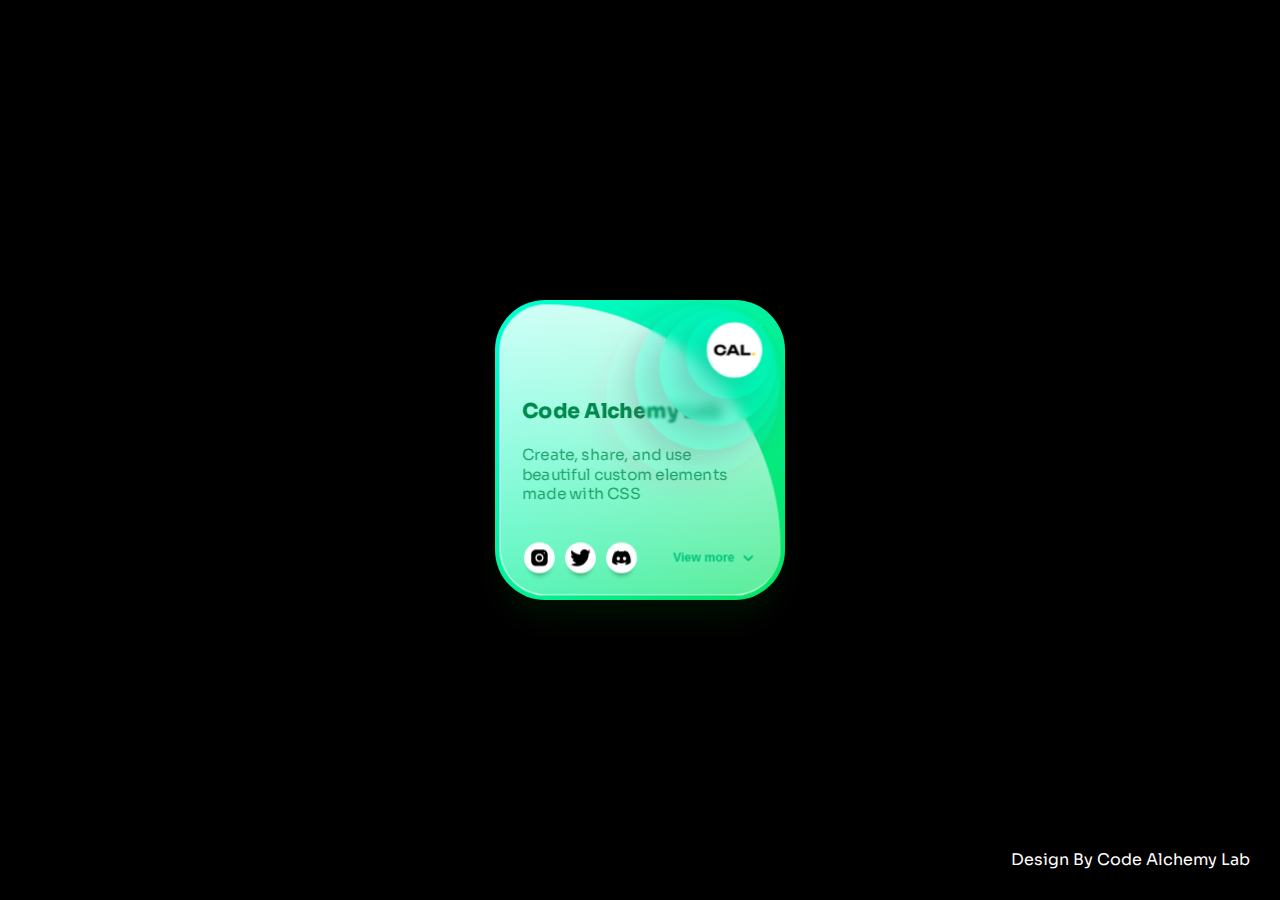
<file: Card 01/index.html>
<!DOCTYPE html>
<html lang="en">

<head>
    <meta charset="UTF-8" />
    <meta name="viewport" content="width=device-width, initial-scale=1.0" />
    <link rel="stylesheet" href="style.css  " />
    <title>Card</title>
</head>

<body>
    <div class="parent">
        <div class="card">
            <div class="logo">
                <span class="circle circle1"></span>
                <span class="circle circle2"></span>
                <span class="circle circle3"></span>
                <span class="circle circle4"></span>
                <span class="circle circle5">
                    <img src="./img/Main.svg" alt="">
                </span>
            </div>
            <div class="glass"></div>
            <div class="content">
                <span class="title">Code Alchemy Lab</span>
                <span class="text">Create, share, and use beautiful custom elements made with
                    CSS</span>
            </div>
            <div class="bottom">
                <div class="social-buttons-container">
                    <button class="social-button .social-button1">
                        <img src="./img/instagram.svg" alt="">
                    </button>
                    <button class="social-button .social-button2">
                        <img src="./img/Twitter.svg" alt="">
                    </button>
                    <button class="social-button .social-button3">
                        <img src="./img/Discord.svg" alt="">
                    </button>
                </div>
                <div class="view-more">
                    <button class="view-more-button">View more</button>
                    <svg class="svg" xmlns="http://www.w3.org/2000/svg" viewBox="0 0 24 24" stroke-linecap="round"
                        stroke-linejoin="round">
                        <path d="m6 9 6 6 6-6"></path>
                    </svg>
                </div>
            </div>
        </div>
    </div>
</body>

</html>
</file>
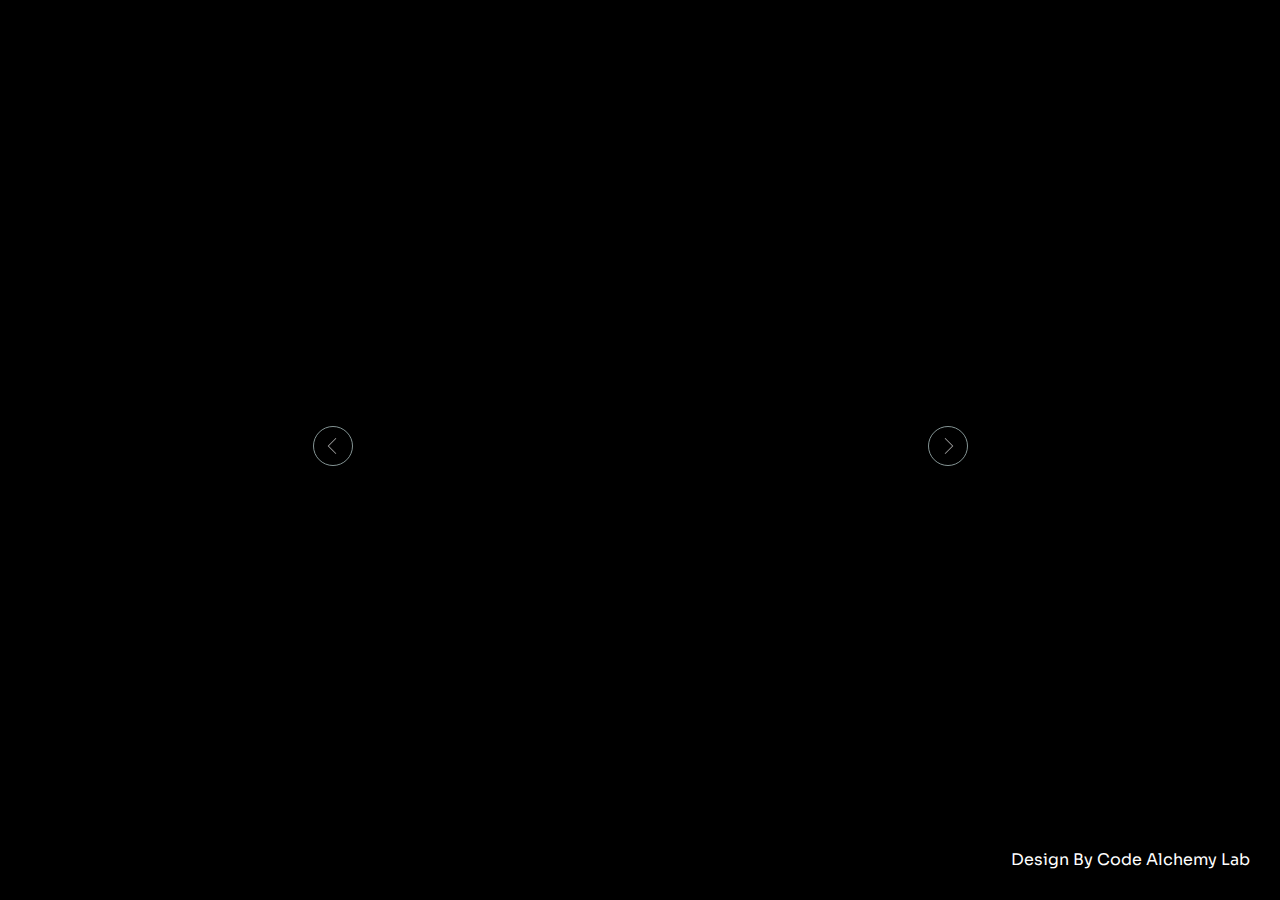
<file: Card 04/index.html>
<!DOCTYPE html>
<html lang="en">

<head>
    <meta charset="UTF-8" />
    <meta name="viewport" content="width=device-width, initial-scale=1.0" />
    <link rel='stylesheet' href='https://cdnjs.cloudflare.com/ajax/libs/font-awesome/5.8.1/css/all.min.css'>
    <link rel="stylesheet" href="style.css  " />
    <title>Card Animation</title>
</head>

<body>
    <div class='parent'>
        <div class='slider'>
          <button type="button" id='right' class='right' name="button">
  
            <svg version="1.1" id="Capa_1" width='40px' height='40px ' xmlns="http://www.w3.org/2000/svg"
              xmlns:xlink="http://www.w3.org/1999/xlink" x="0px" y="0px" viewBox="0 0 477.175 477.175"
              style="enable-background:new 0 0 477.175 477.175;" xml:space="preserve">
              <g>
                <path style='fill: #9d9d9d;' d="M360.731,229.075l-225.1-225.1c-5.3-5.3-13.8-5.3-19.1,0s-5.3,13.8,0,19.1l215.5,215.5l-215.5,215.5
            c-5.3,5.3-5.3,13.8,0,19.1c2.6,2.6,6.1,4,9.5,4c3.4,0,6.9-1.3,9.5-4l225.1-225.1C365.931,242.875,365.931,234.275,360.731,229.075z
            " />
              </g>
  
            </svg>
  
          </button>
          <button type="button" id='left' class='left' name="button">
            <svg version="1.1" id="Capa_2" xmlns="http://www.w3.org/2000/svg" xmlns:xlink="http://www.w3.org/1999/xlink"
              x="0px" y="0px" viewBox="0 0 477.175 477.175" style="enable-background:new 0 0 477.175 477.175;"
              xml:space="preserve">
              <g>
                <path style='fill: #9d9d9d;' d="M145.188,238.575l215.5-215.5c5.3-5.3,5.3-13.8,0-19.1s-13.8-5.3-19.1,0l-225.1,225.1c-5.3,5.3-5.3,13.8,0,19.1l225.1,225
            c2.6,2.6,6.1,4,9.5,4s6.9-1.3,9.5-4c5.3-5.3,5.3-13.8,0-19.1L145.188,238.575z" />
              </g>
            </svg>
          </button>
          <svg id='svg2' class='up2' xmlns="http://www.w3.org/2000/svg" xmlns:xlink="http://www.w3.org/1999/xlink">
            <circle id='circle1' class='circle1 steap' cx="34px" cy="49%" r="20" />
            <circle id='circle2' class='circle2 steap' cx="34px" cy="49%" r="100" />
            <circle id='circle3' class='circle3 steap' cx="34px" cy="49%" r="180" />
            <circle id='circle4' class='circle4 steap' cx="34px" cy="49%" r="260" />
            <circle id='circle5' class='circle5 steap' cx="34px" cy="49%" r="340" />
            <circle id='circle6' class='circle6 steap' cx="34px" cy="49%" r="420" />
            <circle id='circle7' class='circle7 steap' cx="34px" cy="49%" r="500" />
            <circle id='circle8' class='circle8 steap' cx="34px" cy="49%" r="580" />
            <circle id='circle9' class='circle9 steap' cx="34px" cy="49%" r="660" />
          </svg>
          <svg id='svg1' class='up2' xmlns="http://www.w3.org/2000/svg" xmlns:xlink="http://www.w3.org/1999/xlink">
            <circle id='circle10' class='circle10 steap' cx="648px" cy="49%" r="20" />
            <circle id='circle11' class='circle11 steap' cx="648px" cy="49%" r="100" />
            <circle id='circle12' class='circle12 steap' cx="648px" cy="49%" r="180" />
            <circle id='circle13' class='circle13 steap' cx="648px" cy="49%" r="260" />
            <circle id='circle14' class='circle14 steap' cx="648px" cy="49%" r="340" />
            <circle id='circle15' class='circle15 steap' cx="648px" cy="49%" r="420" />
            <circle id='circle16' class='circle16 steap' cx="648px" cy="49%" r="500" />
            <circle id='circle17' class='circle17 steap' cx="648px" cy="49%" r="580" />
            <circle id='circle18' class='circle18 steap' cx="648px" cy="49%" r="660" />
          </svg>
          <div id='slide1' class='slide1 up1'>Rajasthan</div>
          <div id='slide2' class='slide2'>Assam</div>
          <div id='slide3' class='slide3'>Kerala</div>
          <div id='slide4' class='slide4'>Ladakh</div>
        </div>
      </div>
    <script src="script.js"></script>
</body>

</html>
</file>
<file: Card 01/style.css>
@import url('https://fonts.googleapis.com/css2?family=Sora:wght@100;200;300;400;500;600&display=swap');

body {
    margin: 0;
    padding: 0;
    font-family: 'Sora', sans-serif;
    position: relative;
    width: 100%;
    height: 100vh;
    background: black;
    display: flex;
    align-items: center;
    justify-content: center;
    position: relative;
}
body::after{
    position: absolute;
    content: "Design By Code Alchemy Lab";
    bottom: 30px;
    right: 30px;
    color: white;
}
.parent {
    width: 290px;
    height: 300px;
    perspective: 1000px;
}

.card {
    height: 100%;
    border-radius: 50px;
    background: linear-gradient(135deg, rgb(0, 255, 214) 0%, rgb(8, 226, 96) 100%);
    transition: all 0.5s ease-in-out;
    transform-style: preserve-3d;
    box-shadow: rgba(5, 71, 17, 0) 40px 50px 25px -40px, rgba(5, 71, 17, 0.2) 0px 25px 25px -5px;
}

.glass {
    transform-style: preserve-3d;
    position: absolute;
    inset: 8px;
    border-radius: 55px;
    border-top-right-radius: 100%;
    background: linear-gradient(0deg, rgba(255, 255, 255, 0.349) 0%, rgba(255, 255, 255, 0.815) 100%);
    transform: translate3d(0px, 0px, 25px);
    border-left: 1px solid white;
    border-bottom: 1px solid white;
    transition: all 0.5s ease-in-out;
}

.content {
    padding: 100px 60px 0px 30px;
    transform: translate3d(0, 0, 26px);
}

.content .title {
    display: block;
    color: #00894d;
    font-weight: 900;
    font-size: 20px;
}

.content .text {
    display: block;
    color: rgba(0, 137, 78, 0.7647058824);
    font-size: 15px;
    margin-top: 20px;
}

.bottom {
    padding: 10px 12px;
    transform-style: preserve-3d;
    position: absolute;
    bottom: 20px;
    left: 20px;
    right: 20px;
    display: flex;
    align-items: center;
    justify-content: space-between;
    transform: translate3d(0, 0, 26px);
}

.bottom .view-more {
    display: flex;
    align-items: center;
    width: 40%;
    justify-content: flex-end;
    transition: all 0.2s ease-in-out;
}

.bottom .view-more:hover {
    transform: translate3d(0, 0, 10px);
}

.bottom .view-more .view-more-button {
    background: none;
    border: none;
    color: #00c37b;
    font-weight: bolder;
    font-size: 12px;
}

.bottom .view-more .svg {
    fill: none;
    stroke: #00c37b;
    stroke-width: 3px;
    max-height: 15px;
}

.bottom .social-buttons-container {
    display: flex;
    gap: 10px;
    transform-style: preserve-3d;
}

.bottom .social-buttons-container .social-button {
    width: 30px;
    aspect-ratio: 1;
    padding: 5px;
    background: rgb(255, 255, 255);
    border-radius: 50%;
    border: none;
    display: grid;
    place-content: center;
    box-shadow: rgba(5, 71, 17, 0.5) 0px 7px 5px -5px;
}

.bottom .social-buttons-container .social-button img {
    width: 100%;
}

.bottom .social-buttons-container .social-button:first-child {
    transition: transform 0.2s ease-in-out 0.4s, box-shadow 0.2s ease-in-out 0.4s;
}

.bottom .social-buttons-container .social-button:nth-child(2) {
    transition: transform 0.2s ease-in-out 0.6s, box-shadow 0.2s ease-in-out 0.6s;
}

.bottom .social-buttons-container .social-button:nth-child(3) {
    transition: transform 0.2s ease-in-out 0.8s, box-shadow 0.2s ease-in-out 0.8s;
}

.bottom .social-buttons-container .social-button .svg {
    width: 15px;
    fill: #00894d;
}

.bottom .social-buttons-container .social-button:hover {
    background: black;
}

.bottom .social-buttons-container .social-button:hover .svg {
    fill: white;
}

.bottom .social-buttons-container .social-button:active {
    background: rgb(255, 234, 0);
}

.bottom .social-buttons-container .social-button:active .svg {
    fill: black;
}

.logo {
    position: absolute;
    right: 0;
    top: 0;
    transform-style: preserve-3d;
}

.logo .circle {
    display: block;
    position: absolute;
    aspect-ratio: 1;
    border-radius: 50%;
    top: 0;
    right: 0;
    box-shadow: rgba(100, 100, 111, 0.2) -10px 10px 20px 0px;
    -webkit-backdrop-filter: blur(5px);
    backdrop-filter: blur(5px);
    background: rgba(0, 249, 203, 0.2);
    transition: all 0.5s ease-in-out;
}

.logo .circle1 {
    width: 170px;
    transform: translate3d(0, 0, 20px);
    top: 8px;
    right: 8px;
}

.logo .circle2 {
    width: 140px;
    transform: translate3d(0, 0, 40px);
    top: 10px;
    right: 10px;
    -webkit-backdrop-filter: blur(1px);
    backdrop-filter: blur(1px);
    transition-delay: 0.4s;
}

.logo .circle3 {
    width: 110px;
    transform: translate3d(0, 0, 60px);
    top: 17px;
    right: 17px;
    transition-delay: 0.8s;
}

.logo .circle4 {
    width: 80px;
    transform: translate3d(0, 0, 80px);
    top: 23px;
    right: 23px;
    transition-delay: 1.2s;
}

.logo .circle5 {
    width: 50px;
    transform: translate3d(0, 0, 100px);
    top: 35px;
    right: 35px;
    display: grid;
    place-content: center;
    transition-delay: 1.6s;
}

.logo .circle5 img {
    width: 100%;
}

.logo .circle5 .svg {
    width: 20px;
    fill: white;
}

.parent:hover .card {
    transform: rotate3d(1, 1, 0, 30deg);
    box-shadow: rgba(5, 71, 17, 0.3) 30px 50px 25px -40px, rgba(5, 71, 17, 0.1) 0px 25px 30px 0px;
}

.parent:hover .card .bottom .social-buttons-container .social-button {
    transform: translate3d(0, 0, 50px);
    box-shadow: rgba(5, 71, 17, 0.2) -5px 20px 10px 0px;
}

.parent:hover .card .logo .circle2 {
    transform: translate3d(0, 0, 60px);
}

.parent:hover .card .logo .circle3 {
    transform: translate3d(0, 0, 80px);
}

.parent:hover .card .logo .circle4 {
    transform: translate3d(0, 0, 100px);
}

.parent:hover .card .logo .circle5 {
    transform: translate3d(0, 0, 120px);
}
</file>
<file: Card 04/style.css>
@import url('https://fonts.googleapis.com/css2?family=Sora:wght@100;200;300;400;500;600&display=swap');

:root {
  --card-width: 200px;
  --card-height: 300px;
  --card-transition-duration: 800ms;
  --card-transition-easing: ease;
}


body {
  margin: 0;
  padding: 0;
  font-family: 'Sora', sans-serif;
  width: 100%;
  height: 100vh;
  display: flex;
  justify-content: center;
  align-items: center;
  background: rgb(0, 0, 0);
  overflow: hidden;
  position: relative;
}

body::after {
  position: absolute;
  content: "Design By Code Alchemy Lab";
  bottom: 30px;
  right: 30px;
  color: white;
}

.parent {
  width: 681px;
  height: 384px;
  top: 0;
  bottom: 0;
  left: 0;
  right: 0;
  margin: auto auto;
  overflow: hidden;
  position: absolute;
  border-radius: 16px;
  -webkit-box-shadow: 0 0 88px 5px rgba(0, 0, 0, 0.75);
  -moz-box-shadow: 0 0 88px 5px rgba(0, 0, 0, 0.75);
  box-shadow: 0 0 88px 5px rgba(0, 0, 0, 0.75);
}

svg {
  position: absolute;
  z-index: 1;
  width: 681px;
  height: 384px;
}

button {
  position: absolute;
  z-index: 50;
  width: 40px;
  overflow: hidden;
  height: 40px;
  border: none;
  border-radius: 50%;
  background: #fff;
  cursor: pointer;
  -webkit-box-shadow: 0 0 88px 5px rgba(0, 0, 0, 0.75);
  -moz-box-shadow: 0 0 88px 5px rgba(0, 0, 0, 0.75);
  box-shadow: 0 0 88px 5px rgba(0, 0, 0, 0.75);
}
button:focus {
  outline-width: 0;
}

circle {
  stroke: #000000;
  fill: none;
  transition: 0.3s;
}

#svg1 circle {
  transition-timing-function: linear;
}

#svg2 circle {
  transition-timing-function: linear;
}

#Capa_1 {
  position: absolute;
  width: 16px;
  height: 16px;
  transform: translate(-7px, -8px);
}

#Capa_2 {
  position: absolute;
  width: 16px;
  height: 16px;
  transform: translate(-9px, -8px);
}

.right {
  margin-left: 628px;
  margin-top: 168px;
  border: 1px solid #849494;
  background-color: transparent;
  transition: 0.5s;
}
.right:hover {
  background-color: #000000;
}

.left {
  margin-left: 0.5%;
  margin-top: 168px;
  border: 1px solid #849494;
  background-color: transparent;
  transition: 0.5s;
}
.left:hover {
  background-color: #000000;
}

.circle1 {
  transition-delay: 0.05s;
}

.circle2 {
  transition-delay: 0.1s;
}

.circle3 {
  transition-delay: 0.15s;
}

.circle4 {
  transition-delay: 0.2s;
}

.circle5 {
  transition-delay: 0.25s;
}

.circle6 {
  transition-delay: 0.3s;
}

.circle7 {
  transition-delay: 0.35s;
}

.circle8 {
  transition-delay: 0.4s;
}

.circle9 {
  transition-delay: 0.45s;
}

.circle10 {
  transition-delay: 0.05s;
}

.circle11 {
  transition-delay: 0.1s;
}

.circle12 {
  transition-delay: 0.15s;
}

.circle13 {
  transition-delay: 0.2s;
}

.circle14 {
  transition-delay: 0.25s;
}

.circle15 {
  transition-delay: 0.3s;
}

.circle16 {
  transition-delay: 0.35s;
}

.circle17 {
  transition-delay: 0.4s;
}

.circle18 {
  transition-delay: 0.45s;
}

.slide1 {
  background-image: url("https://images.unsplash.com/photo-1549468057-5b7fa1a41d7a?ixlib=rb-4.0.3&ixid=M3wxMjA3fDB8MHxwaG90by1wYWdlfHx8fGVufDB8fHx8fA%3D%3D&auto=format&fit=crop&w=871&q=80");
}

.slide2 {
  background-image: url("https://images.unsplash.com/photo-1491497895121-1334fc14d8c9?ixlib=rb-4.0.3&ixid=M3wxMjA3fDB8MHxwaG90by1wYWdlfHx8fGVufDB8fHx8fA%3D%3D&auto=format&fit=crop&w=870&q=80");
}

.slide3 {
  background-image: url("https://images.unsplash.com/photo-1596337323475-d2bf40338c8a?ixlib=rb-4.0.3&ixid=M3wxMjA3fDB8MHxwaG90by1wYWdlfHx8fGVufDB8fHx8fA%3D%3D&auto=format&fit=crop&w=870&q=80");
}

.slide4 {
  background-image: url("https://images.unsplash.com/photo-1617824077840-0d7a0cd13448?ixlib=rb-4.0.3&ixid=M3wxMjA3fDB8MHxwaG90by1wYWdlfHx8fGVufDB8fHx8fA%3D%3D&auto=format&fit=crop&w=870&q=80");
}

.slider {
  position: absolute;
  width: 400%;
  height: 100%;
  background: #000;
  display: inline-flex;
  overflow: hidden;
}

.slide1, .slide2, .slide3, .slide4 {
  position: absolute;
  background-position: center;
  background-size: cover;
  color: #000000;
  font-size: 62px;
  padding-top: 138px;
  font-weight: 800;
  font-family: "Heebo", sans-serif;
  text-align: center;
  width: 25%;
  height: 100%;
  z-index: 10;
  transition: 1.4s;
}

.tran {
  transform: scale(1.3);
}

.up1 {
  z-index: 20;
}

.up2 {
  z-index: 40;
}

.steap {
  stroke-width: 0;
}

.streak {
  stroke-width: 82px;
}

@media (max-width: 700px) {
  .parent {
    margin-left: 1%;
  }
}
</file>
